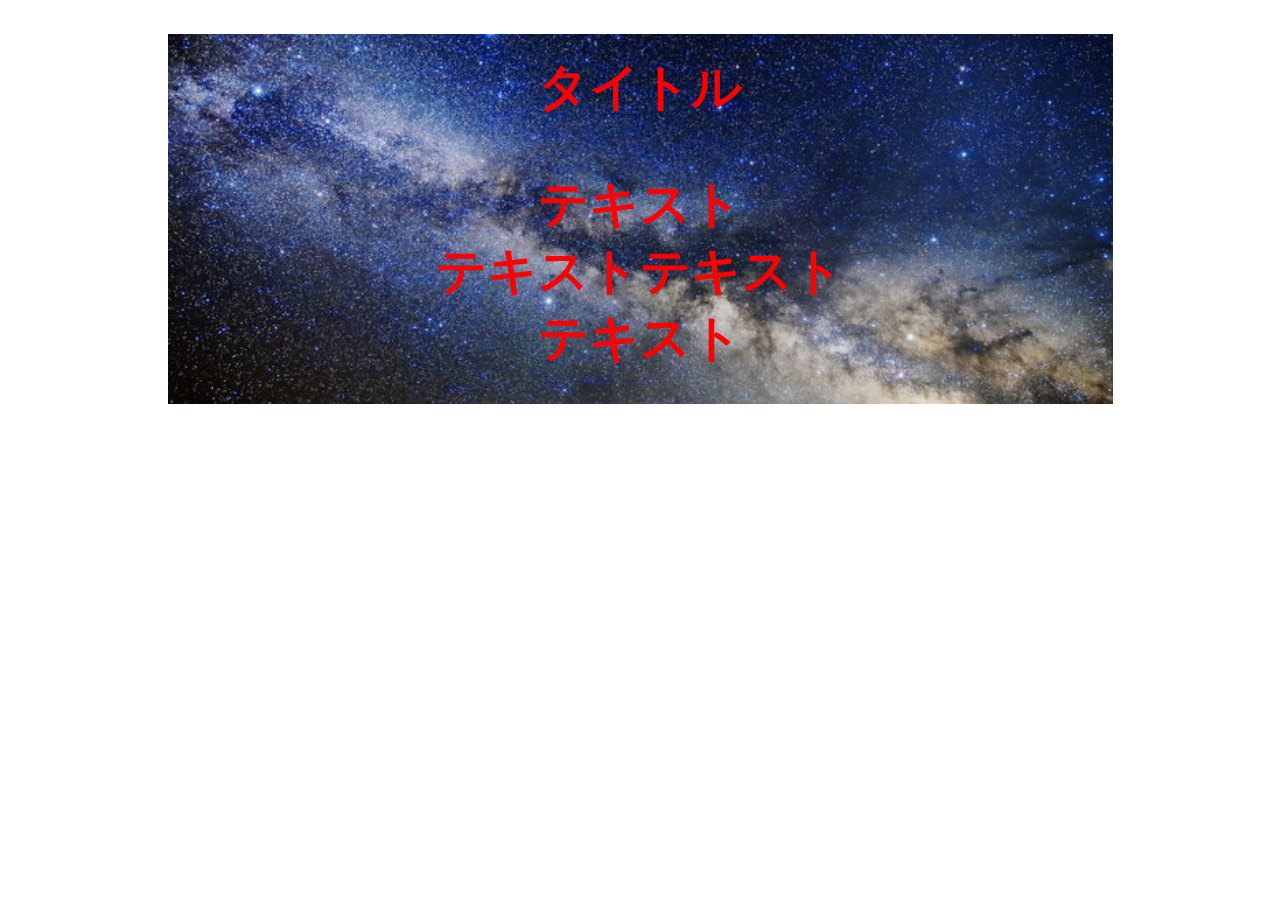
<file: 00_html/index.html>
<!DOCTYPE html>
<html lang="en">
<head>
    <meta charset="UTF-8">
    <meta name="viewport" content="width=device-width, initial-scale=1.0">
    <title>Document</title>
    <link rel='stylesheet' href='style.css'>

</head>


<body>
 
    <div class="box1">
        <h1 class="title">タイトル</h1>
        <p class="text">
        テキスト
        <br>
        テキストテキスト
        <br>
        テキスト
        </p>
    </div>

</body>

</html>
</file>
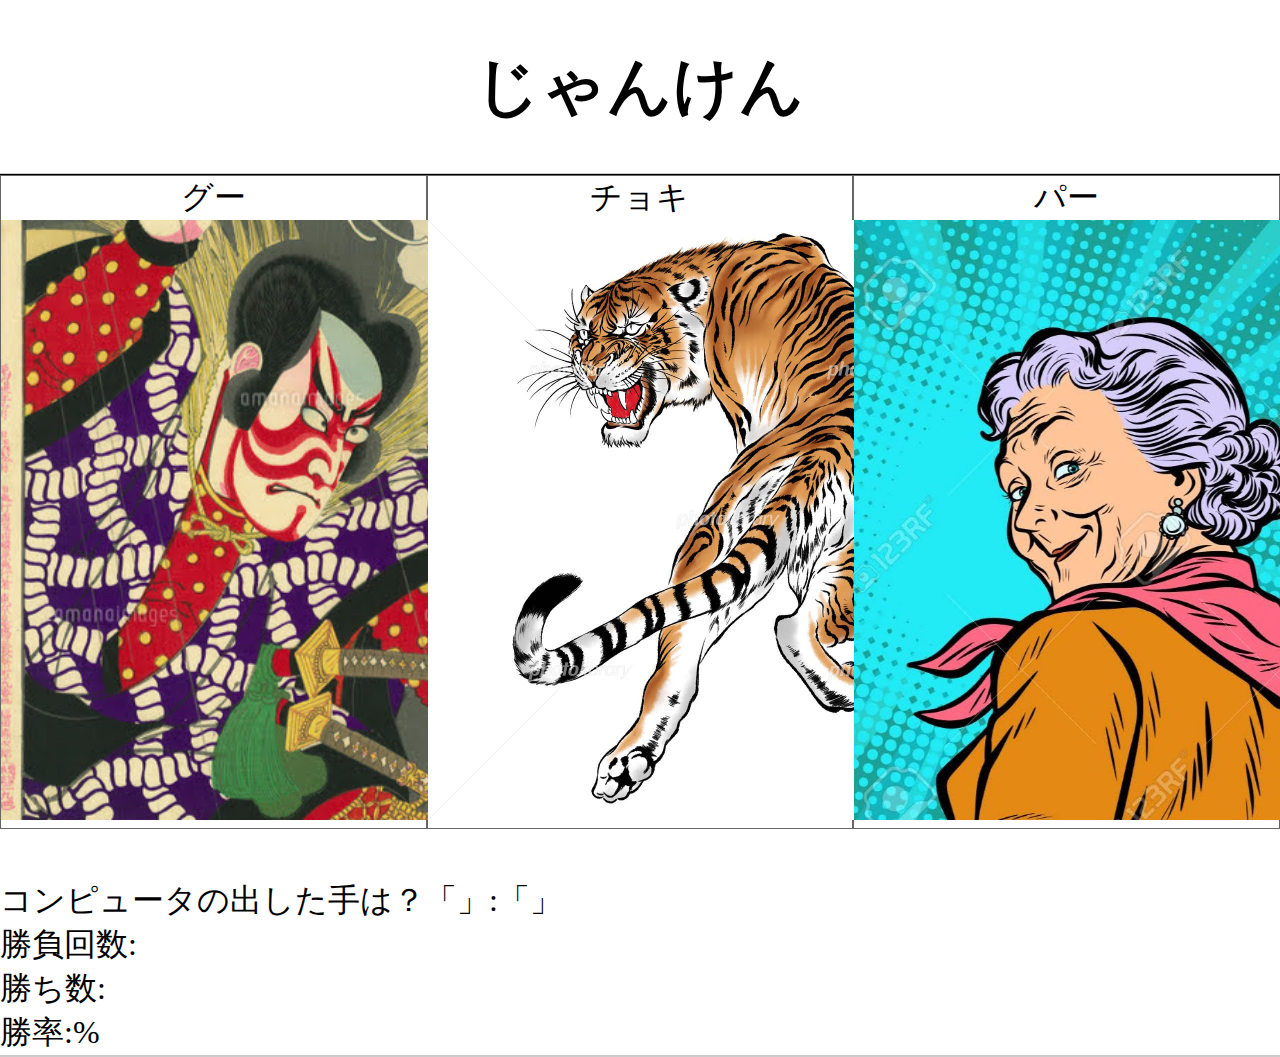
<file: js01_haifu/kadai/janken_tpl.html>
<!DOCTYPE html>
<html>
<head>
<meta charset="utf-8">
<meta name="viewport" content="width=device-width">
<script src="js/jquery-2.1.3.min.js"></script>
<link rel="stylesheet" href="css/sample.css">
<title>じゃんけん</title>
</head>
<body>

<header>
  <h1>じゃんけん</h1>
</header>

<main>
  <ul>
    <li id="gu_btn">グー<div id="image03"><img id="YARI" src="YARI03.jpg" alt=""></div></li>
    <li id="cho_btn">チョキ<div id="image02"><img id="TORA" src="TORA02.jpg" alt=""></div></li>
    <li id="par_btn">パー<div id="image01"><img id="BBA" src="BBA01.jpg" alt=""></div></li>
    
  </ul>

<div class="data">
  <div>コンピュータの出した手は？「<span id="pc_hands"></span>」:「<span id="result"></span>」</div>
  <div id="battle">勝負回数:<span id=kaisu></span></div>
  <div id="judgment">勝ち数:<span id=kati></span></div>
  <div>勝率:<span id="ritu"></span>%</div>
</div>


  
</main>

<footer></footer>
<script>
//じゃんけん用のSCRIPTを書いてください
let battle = 0;
let kati = 0;
let ritu = 0;




$("#gu_btn").on("click",function(){
  const cho = 1;
  const gu = 2;
  const par = 3;

  battle += 1;
  
  $("#kaisu").html(battle);
  $("#result").empty();

  const cp = Math.ceil(Math.random()*3);
        if(cp<gu){
            $("#pc_hands").html('チョキ');
            $("#result").append('勝ち');
            kati += 1;
            ritu =  Math.ceil((kati/battle)*100);
            $("#kati").html(kati);
            $("#ritu").html(ritu);
            $("#image03").empty();
            $("#image02").empty();
            $("#image01").empty();
            $("#image03").html('<img src="kati.jpg">');
            $("#image02").html('<img src="TORA02.jpg">');
            $("#image01").html('<img src="BBA01.jpg">');

            // $("#image03").css("opacity","0.2");
            // $("#image03").css("z-index","5");
            // $("#YARI").css("z-index","100");
        }
        if(cp>gu){
            $("#pc_hands").html('パー');
            $("#result").append('負け');
            ritu =  Math.ceil((kati/battle)*100);
            $("#ritu").html(ritu);
            $("#image03").empty();
            $("#image02").empty();
            $("#image01").empty();
            $("#image03").html('<img src="make.jpg">'); 
            $("#image02").html('<img src="TORA02.jpg">');
            $("#image01").html('<img src="BBA01.jpg">');
        }
        if(cp==gu){
          $("#pc_hands").html('グー');
          $("#result").append('引き分け');
          ritu =  Math.ceil((kati/battle)*100);
          $("#ritu").html(ritu);
          $("#image03").empty();
          $("#image02").empty();
          $("#image01").empty();
          $("#image03").html('<img src="YARI03.jpg">');
          $("#image02").html('<img src="TORA02.jpg">');
          $("#image01").html('<img src="BBA01.jpg">');
        }
})

$("#cho_btn").on("click",function(){
  const par = 1;
  const cho = 2;
  const gu = 3;

  battle += 1;
  
  $("#kaisu").html(battle);
  $("#result").empty();

  const cp = Math.ceil(Math.random()*3);
        if(cp<cho){
            $("#pc_hands").html('パー');
            $("#result").append('勝ち');
            kati += 1;
            ritu =  Math.ceil((kati/battle)*100);
            $("#kati").html(kati);
            $("#ritu").html(ritu);
            $("#image03").empty();
            $("#image02").empty();
            $("#image01").empty();
            $("#image03").html('<img src="YARI03.jpg">');
            $("#image02").html('<img src="kati.jpg">');
            $("#image01").html('<img src="BBA01.jpg">');
        }
        if(cp>cho){
            $("#pc_hands").html('グー');
            $("#result").append('負け');
            ritu =  Math.ceil((kati/battle)*100);
            $("#ritu").html(ritu);
            $("#image03").empty();
            $("#image02").empty();
            $("#image01").empty();
            $("#image03").html('<img src="YARI03.jpg">');
            $("#image02").html('<img src="make.jpg">');
            $("#image01").html('<img src="BBA01.jpg">');
        }
        if(cp==cho){
          $("#pc_hands").html('チョキ');
          $("#result").append('引き分け');
          ritu =  Math.ceil((kati/battle)*100);
          $("#ritu").html(ritu);
          $("#image03").empty();
          $("#image02").empty();
          $("#image01").empty();
          $("#image03").html('<img src="YARI03.jpg">');
          $("#image02").html('<img src="TORA02.jpg">');
          $("#image01").html('<img src="BBA01.jpg">');
        }
})

$("#par_btn").on("click",function(){
  const gu = 1;
  const par = 2;
  const cho = 3;

  battle += 1;
  
  $("#kaisu").html(battle);
  $("#result").empty();

  const cp = Math.ceil(Math.random()*3);
        if(cp<par){
            $("#pc_hands").html('グー');
            $("#result").append('勝ち');
            kati += 1;
            ritu =  Math.ceil((kati/battle)*100);
            $("#kati").html(kati);
            $("#ritu").html(ritu);
            $("#image03").empty();
            $("#image02").empty();
            $("#image01").empty();
            $("#image03").html('<img src="YARI03.jpg">');
            $("#image02").html('<img src="TORA02.jpg">');
            $("#image01").html('<img src="kati.jpg">');    
        }
        if(cp>par){
            $("#pc_hands").html('チョキ');
            $("#result").append('負け');
            ritu =  Math.ceil((kati/battle)*100);
            $("#ritu").html(ritu);
            $("#image03").empty();
            $("#image02").empty();
            $("#image01").empty();
            $("#image03").html('<img src="YARI03.jpg">');
            $("#image02").html('<img src="TORA02.jpg">');
            $("#image01").html('<img src="make.jpg">');  
        }
        if(cp==par){
          $("#pc_hands").html('パー');
          $("#result").append('引き分け');
          ritu =  Math.ceil((kati/battle)*100);
          $("#ritu").html(ritu);
          $("#image03").empty();
          $("#image02").empty();
          $("#image01").empty();
          $("#image03").html('<img src="YARI03.jpg">');
          $("#image02").html('<img src="TORA02.jpg">');
          $("#image01").html('<img src="BBA01.jpg">');
        }
 })   
    
    

</script>


</body>
</html>
</file>
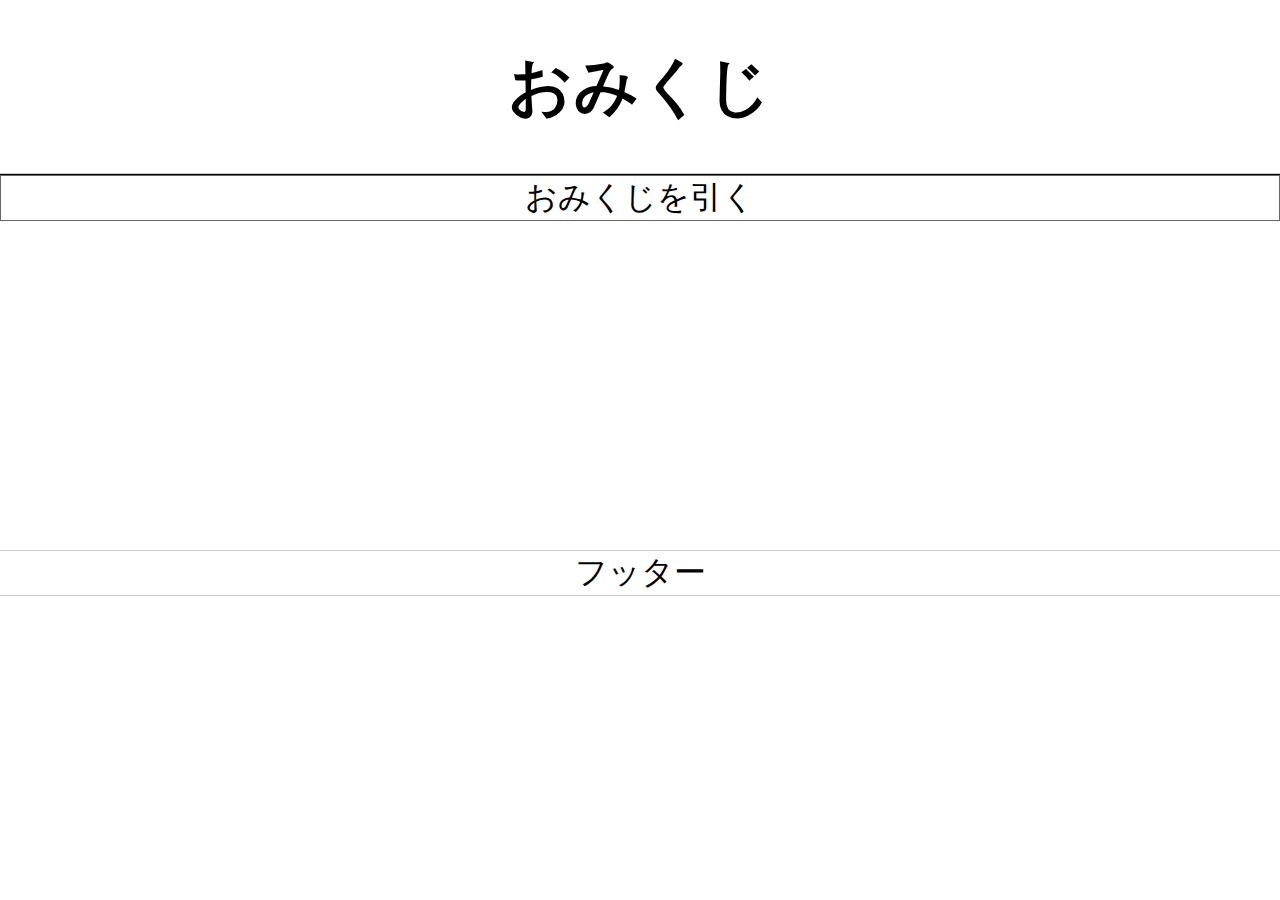
<file: js01_haifu/kadai/omikuji_tpl.html>
<!DOCTYPE html>
<html>
<head>
<meta charset="utf-8">
<meta name="viewport" content="width=device-width">
<script src="js/jquery-2.1.3.min.js"></script>
<link rel="stylesheet" href="css/sample.css">
<title>おみくじ</title>
</head>
<body>

<header>
    <h1>おみくじ</h1>
</header>

<main>
    <ul>
        <li id="pull">おみくじを引く</li>
    </ul>
    <p id="echo"></p>
</main>

<footer>フッター</footer>
<script>

$("#pull").on("click",function(){
    const num = Math.ceil(Math.random()*5);
        if(num==1){
            $("#echo").html('大吉');
        }
        if(num==2){
            $("#echo").html('中吉');
        }
        if(num==3){
            $("#echo").html("小吉");
        }
        if(num==4){
            $("#echo").html("吉");
        }
        if(num==5){
            $("#echo").html("凶");
        }

})




</script>
</body>
</html>
</file>
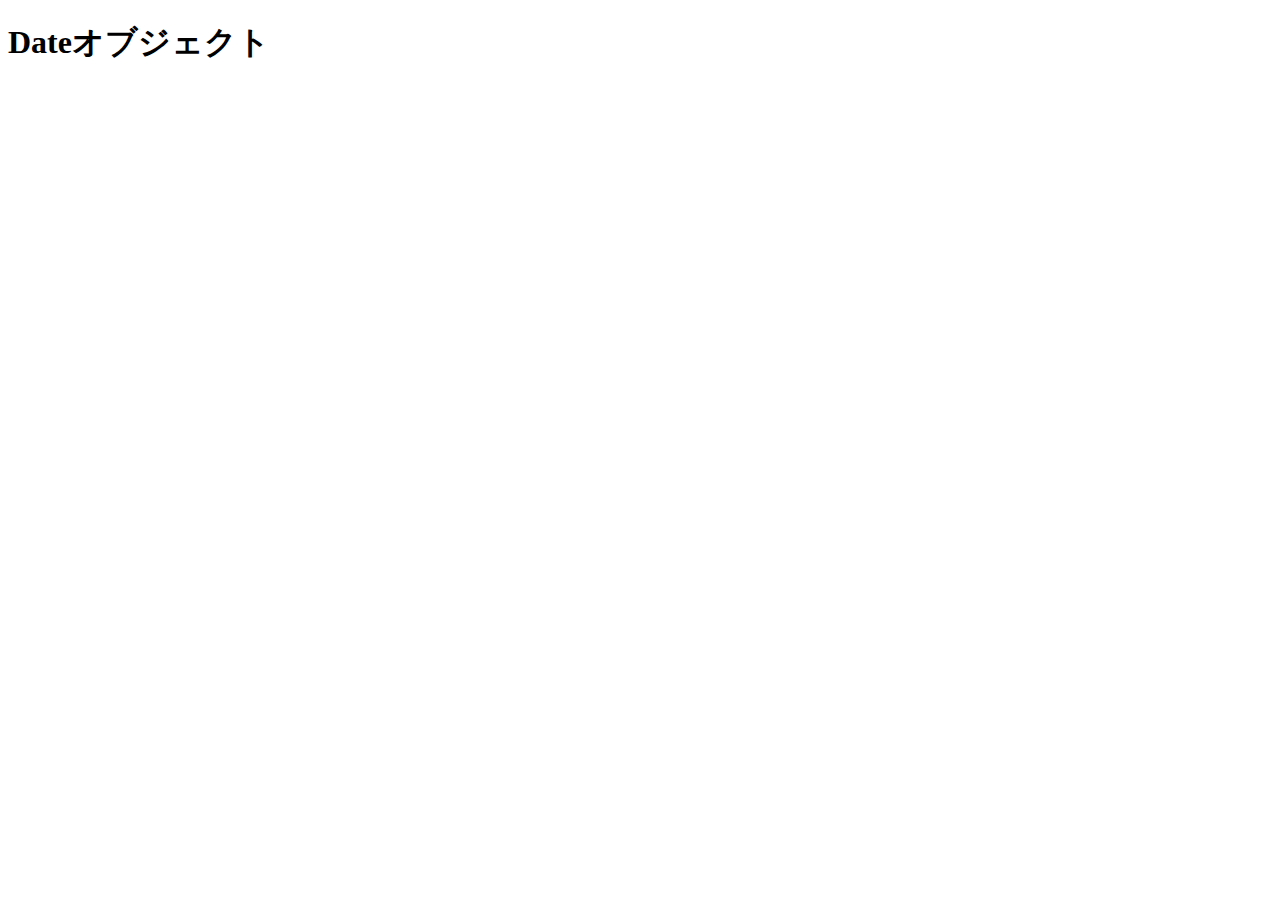
<file: js01_haifu/sample/exam/date.html>
<!DOCTYPE HTML>
<html>

<head>
    <meta charset="utf-8">
    <title>Dateオブジェクト</title>
    <style>
        #main {
            margin: 5px;
            padding: 5px;
            background: #666;
            color: #fff;
        }
    </style>
</head>

<body>
    <h1>Dateオブジェクト</h1>
    <script>
        //曜日配列
        //let youbi = ["日", "月", "火", "水", "木", "金", "土"];

        //日時取得
        let now = new Date();
        let year = now.getFullYear();
        let month = now.getMonth() + 1; //+１を入れる。
        let date = now.getDate();
        let day = now.getDay();
        let h = now.getHours();
        let m = now.getMinutes();
        let s = now.getSeconds();
        //日時表示文字列の作成
        let str = year + "-" + month + "-" + date + " " + h + ":" + m + ":" + s;

        console.log(str);
    </script>
</body>

</html>
</file>
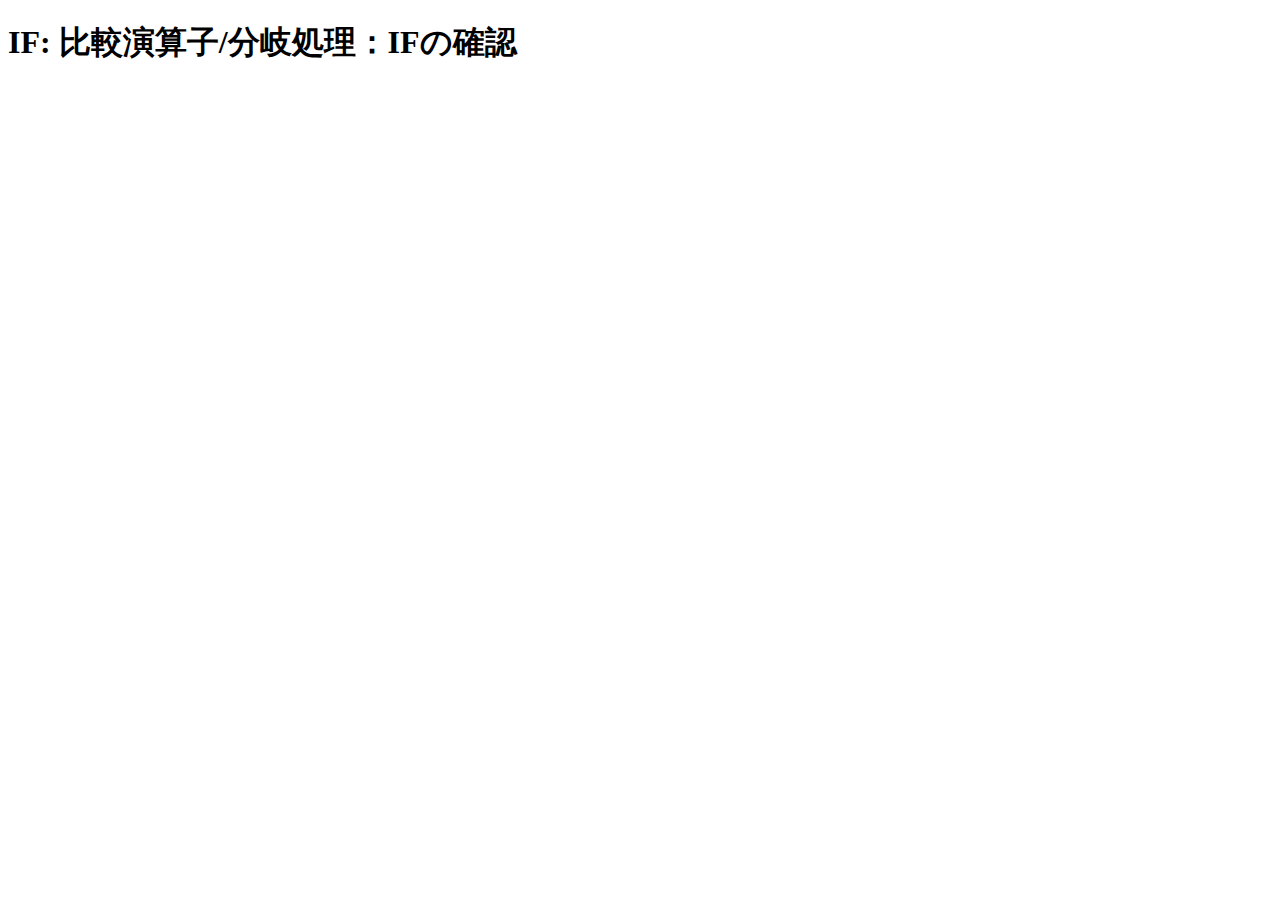
<file: js01_haifu/sample/exam/if.html>
<!DOCTYPE HTML>
<html>

<head>
    <meta charset="utf-8">
    <title>IF: 比較演算子/分岐処理：IFの確認</title>
</head>

<body>
    <h1>IF: 比較演算子/分岐処理：IFの確認</h1>
    <script>
        // ------------------------------------------------------------------------
        // ■条件分岐(if)
        // ------------------------------------------------------------------------
        // if (条件) {
        //     条件に一致した場合(true)に実行
        // } else {
        //     条件に一致しなかった場合(false)に実行
        // }
        // ------------------------------------------------------------------------

        //1
        let num = 1;
        if (num > 10) {
            console.log("numは10より大きいです。");
        } else {
            console.log("numは10より小さいです。");
        }

        //2
        num = 1;
        if (num >= 10) {
            console.log("numは10以上です。");
        } else {
            console.log("numは10未満です。");
        }

        //3
        num = 1;
        if (num == 10) {
            console.log("numは10と等しい");
        } else {
            console.log("numは10と等しくない");
        }

        //4
        num = 1;
        if (num != 10) {
            console.log("numは10と等しくない");
        } else {
            console.log("numは10と等しい");
        }

        // ------------------------------------------------------------------------
        // ■比較演算子
        // ------------------------------------------------------------------------
        // a == b   等しい               型の相互変換をした後で $a が $b に等しい時にTRUE
        // a != b   等しくない           型の相互変換をした後で $a が $b に等しくない場合にTRUE
        // a < b    より少ない          $a が $b より少ない時に TRUE。
        // a > b    より多い            $a が $b より多い時に TRUE。
        // a <= b  より少ないか等しい    $a が $b より少ないか等しい時に TRUE。
        // a >= b  より多いか等しい      $a が $b より多いか等しい時に TRUE。
    </script>
</body>

</html>
</file>
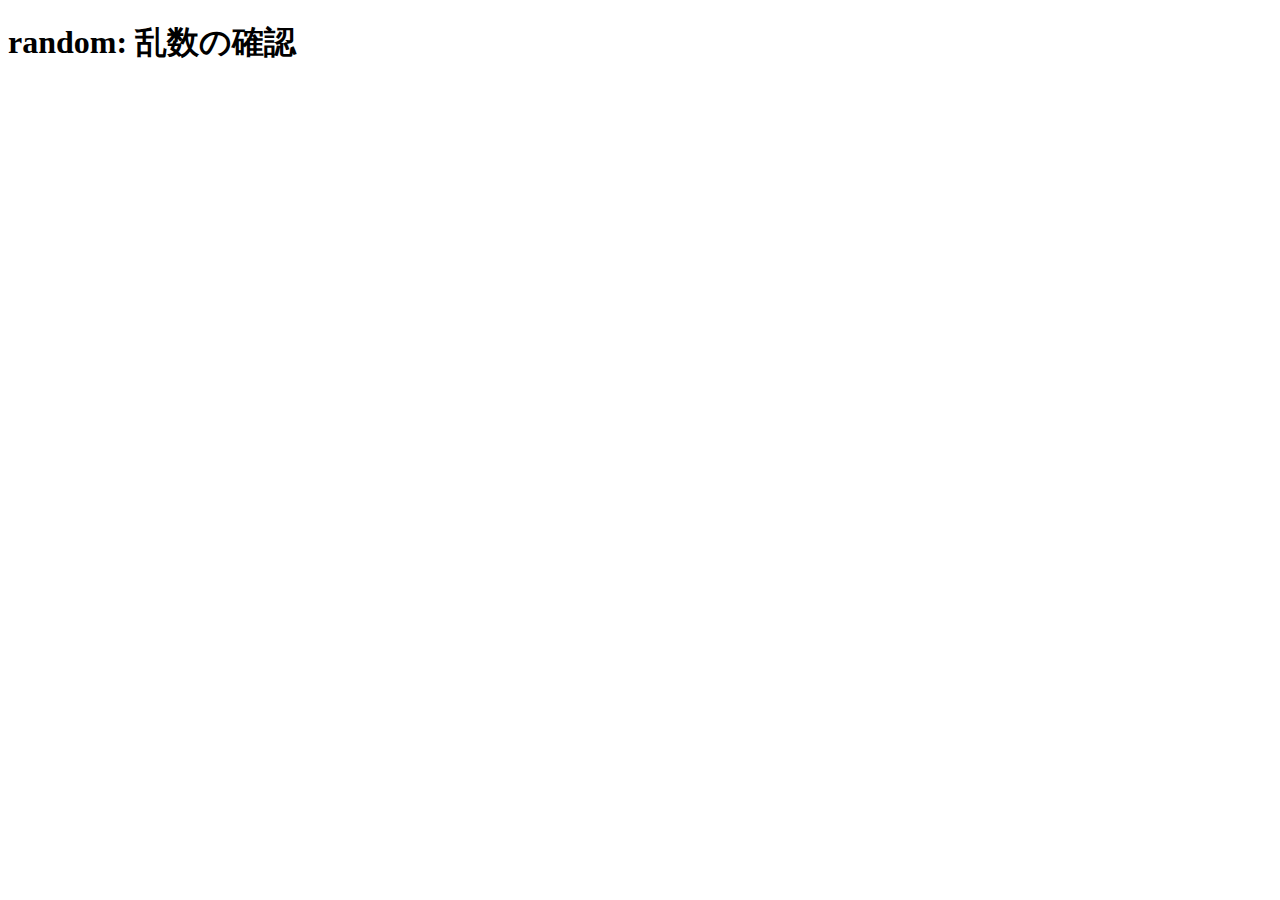
<file: js01_haifu/sample/exam/random.html>
<!doctype html>
<html lang="ja">

<head>
    <meta charset="UTF-8">
    <title>random</title>
</head>

<body>
    <h1>random: 乱数の確認</h1>
    <script>
        //--------------------------
        const r = Math.ceil(Math.random() * 5);
        console.log(r);
        //--------------------------
    </script>
</body>

</html>
</file>
<file: 00_html/style.css>
.box1{

    /* background:red; */
    width: 945px;
    height: 370px;
    /*
    background-image: url("https://files.stayway.jp/wp-content/uploads/2019/05/AdobeStock_2141756092.jpeg");
    background-position: center center;
    background-repeat: no-repeat;
     */
    background: url(img/large.jpg) no-repeat center center; 
    background-size: cover;
    margin-right: auto;
    margin-left: auto;
}

.title{

    color: red;
    font-size: 50px;
    font-weight: bold;
    text-align: center;
    padding-top: 20px;
    background-size: cover;

}

.text{

    color: red;
    font-size: 50px;
    font-weight: bold;
    text-align: center;
    padding-top: -10px;
    background-size: cover;

}
</file>
<file: js01_haifu/kadai/css/sample.css>
body{
    margin:0;
    padding:0;
    text-align:left;
    font-size: 32px;
}
header{
    background-color: #fff;
    border-bottom: 1px solid #ccc;
    text-align: center;
}
main{
    border-bottom:1px solid #ccc;
}
footer{
    background-color: #fff;
    border-bottom:1px solid #ccc;
    text-align: center;
}
p{
    font-size:200%;
    text-align: center;
    border-bottom:1px solid #fff;
    height:200px;
}
ul{
    padding: 0;
    border-top: 1px solid #000000;
    display:table;  /* 定義 */
    table-layout: fixed;
    width:100%;
    margin:0px;
}
li{
    text-align: center;
    list-style-type:none;
    border: 1px solid #666;
    background-color: #FFF;
    display:table-cell;  /* 定義 */
    cursor: pointer;
}

li:hover{
    /* background: #0066CC;
    color:#fff; */
    /* cursor: pointer; */
    transform: scale(1.1, 1.1);
    transition: all 0.6s ease 0s;
}

.data{
    margin-top:50px;

}



img{
    width:600px;
    height:600px;
}
</file>
